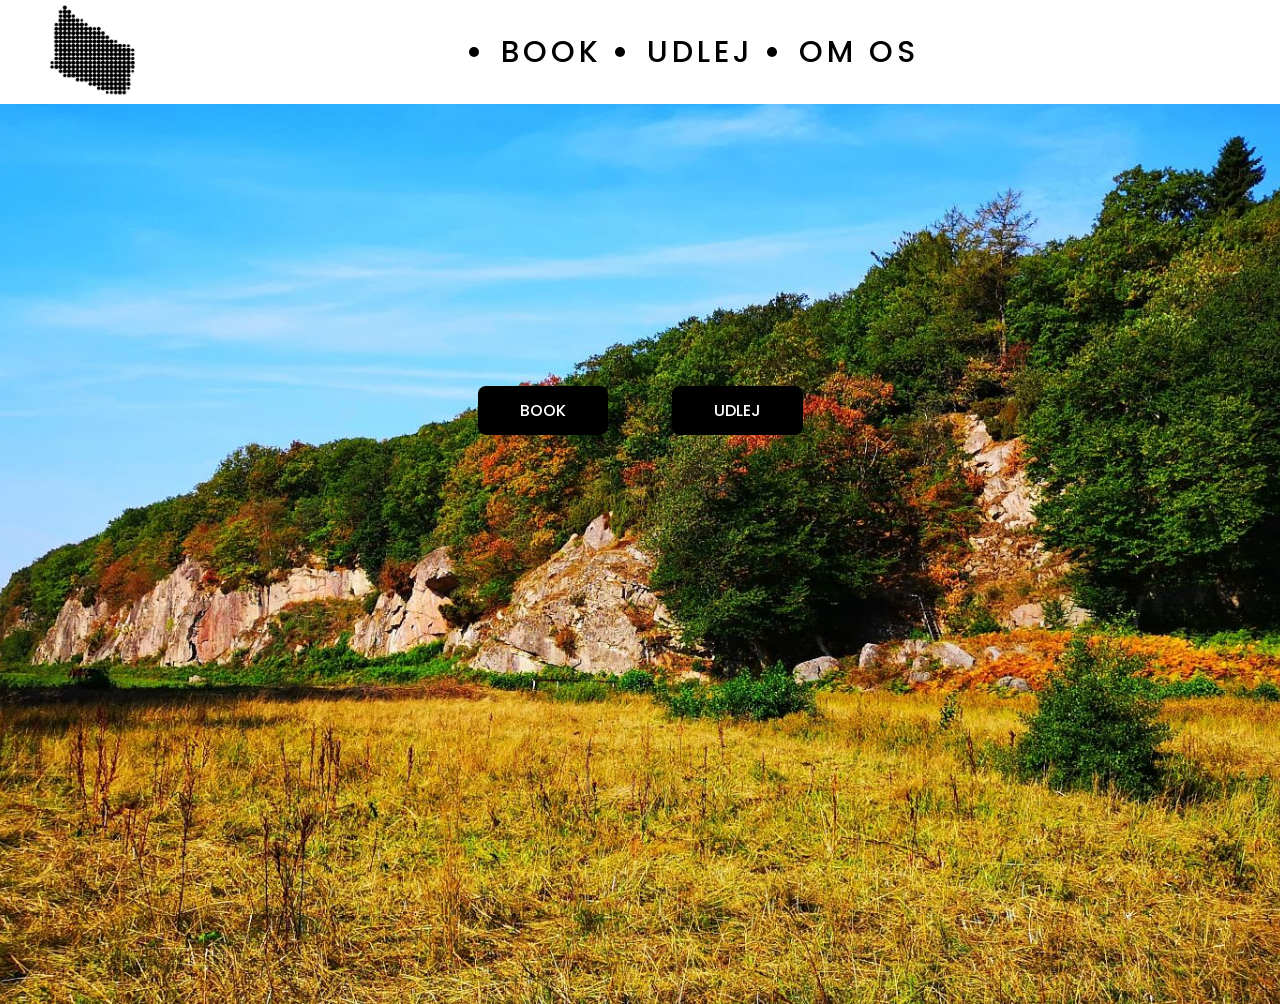
<file: index.html>
<!doctype html>
<html lang="en">
<head>
    <meta charset="UTF-8">
    <meta name="viewport" content="width=device-width, user-scalable=no, initial-scale=1.0, maximum-scale=1.0, minimum-scale=1.0">
    <meta http-equiv="X-UA-Compatible" content="ie=edge">

    <!-- Tab information -->
    <title>Homepage</title>
    <link rel="icon" type="image/bornholmLogo" href="images/bornholmlogo.png">

    <!-- Import CSS styles -->
    <link rel="stylesheet" href="css/main.css">
    <link rel="stylesheet" href="css/navbar.css">
    <link rel="stylesheet" href="css/frontpagemain.css">

</head>


<body style="background-color: white">
    <!-- Navigation Bar -->
    <header>
        <div class="navbar">
            <a href="index.html">
                <img src="images/bornholmlogo.png" alt="Homepage" title="Home">
            </a>
            <ul>
                <li><a href="Book.html">BOOK</a></li>
                <li><a href="Udlej.html">UDLEJ</a></li>
                <li><a href="About.html">OM OS</a></li>
            </ul>
        </div>
    </header>

    <div class="FrontPageMain background">
        <ul>
            <li>
                <button onclick="window.location.href='Book.html'">BOOK</button>
            </li>
            <li>
                <button onclick="window.location.href='Udlej.html'">UDLEJ</button>
            </li>
        </ul>
    </div>

<footer>

</footer>
</body>
</html>
</file>
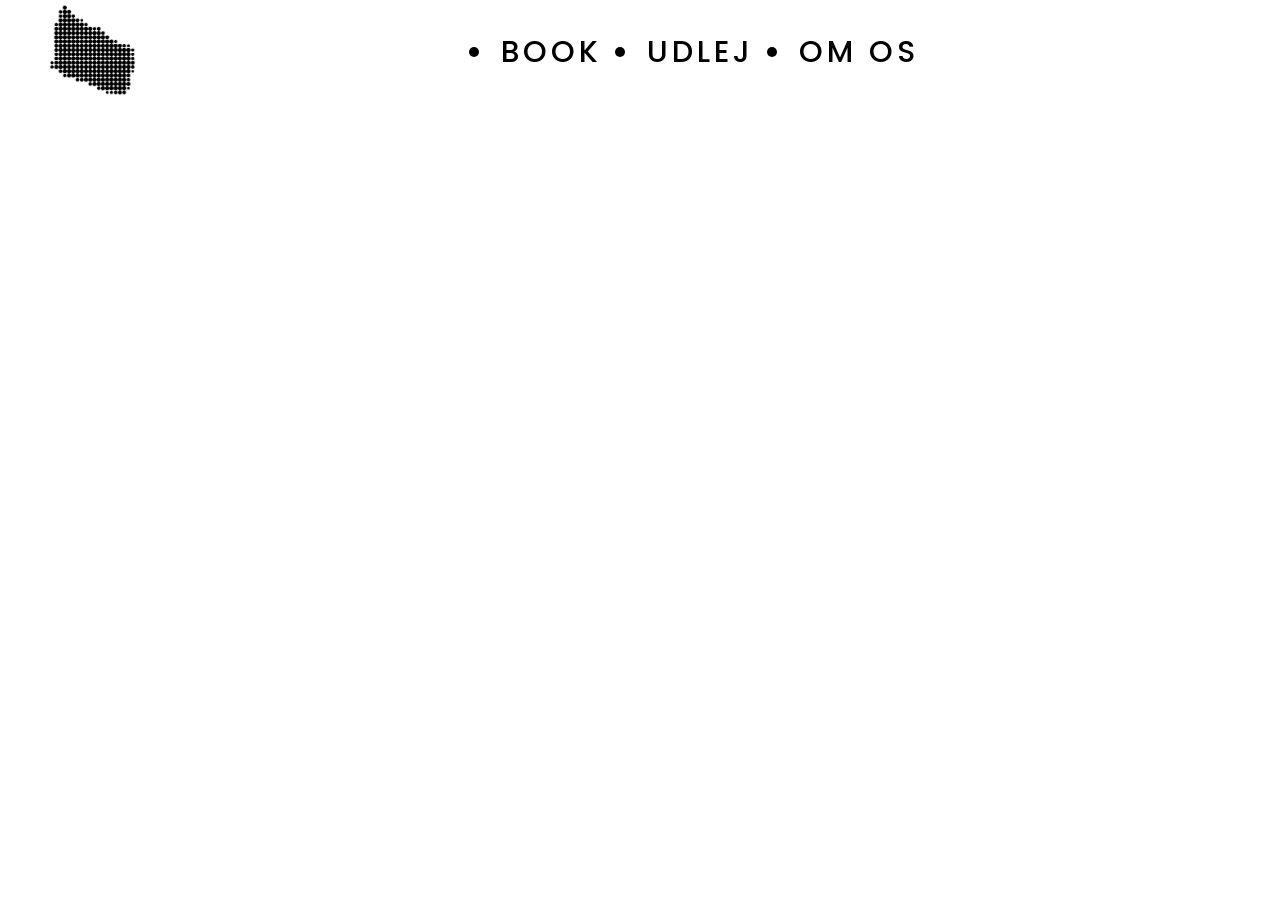
<file: About.html>
<!doctype html>
<html lang="en">
<head>
    <meta charset="UTF-8">
    <meta name="viewport"
          content="width=device-width, user-scalable=no, initial-scale=1.0, maximum-scale=1.0, minimum-scale=1.0">
    <meta http-equiv="X-UA-Compatible" content="ie=edge">
    <title>Om Os</title>
    <link rel="icon" type="image/bornholmLogo" href="images/bornholmlogo.png">

    <!-- Import CSS styles -->
    <link rel="stylesheet" href="css/main.css">
    <link rel="stylesheet" href="css/navbar.css">
    <link rel="stylesheet" href="css/frontpagemain.css">

</head>


<body style="background-color: white">
<!-- Navigation Bar -->
    <header>
        <div class="navbar">
            <a href="index.html">
                <img src="images/bornholmlogo.png" alt="Homepage" title="Home">
            </a>
            <ul>
                <li><a href="Book.html">BOOK</a></li>
                <li><a href="Udlej.html">UDLEJ</a></li>
                <li><a href="About.html">OM OS</a></li>
            </ul>
        </div>
    </header>


</body>
</html>
</file>
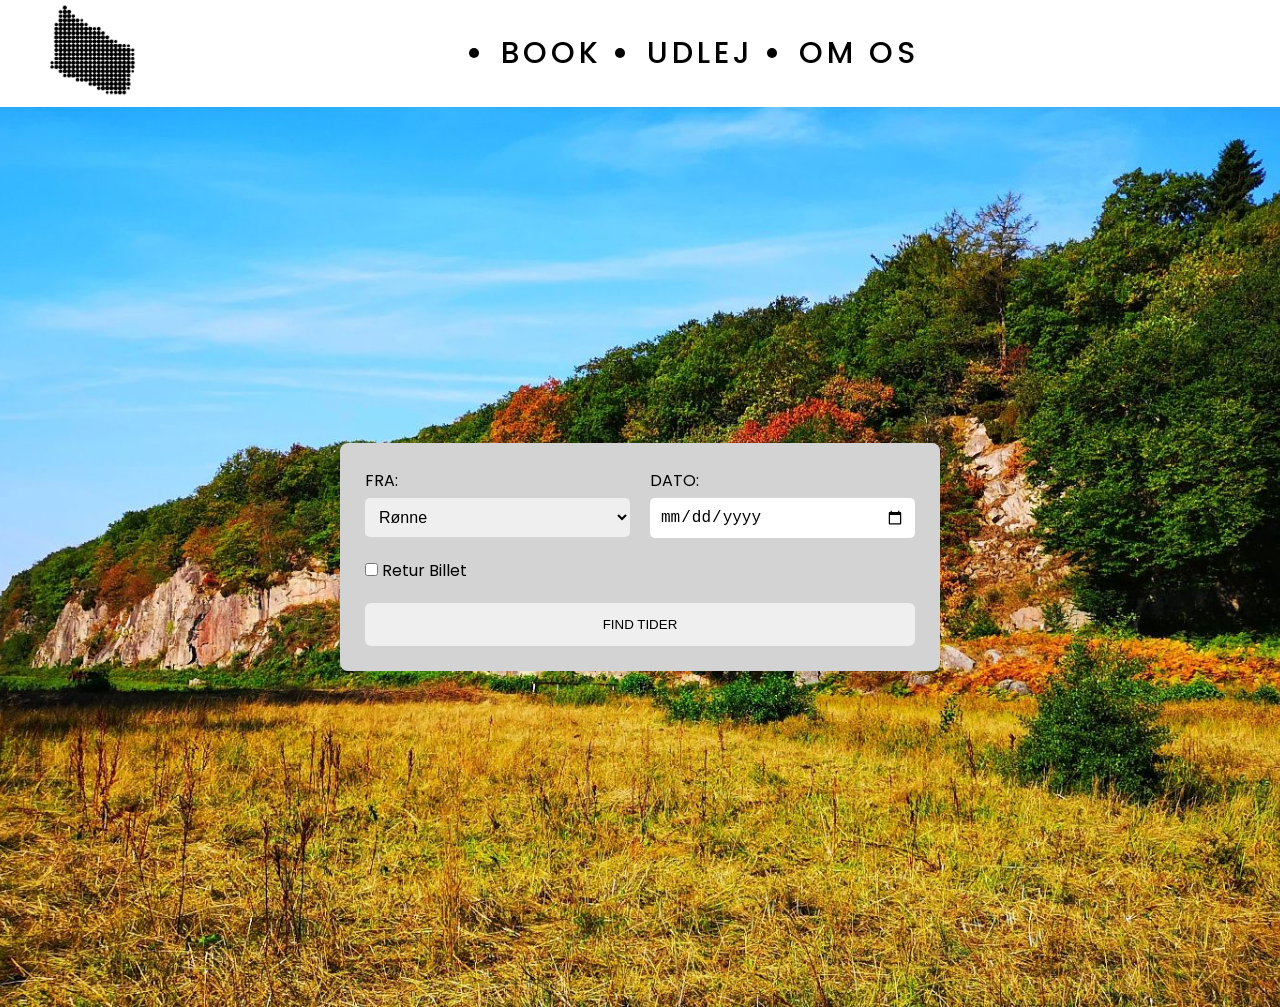
<file: Book.html>
<!doctype html>
<html lang="en">
<head>
    <meta charset="UTF-8">
    <meta name="viewport"
          content="width=device-width, user-scalable=no, initial-scale=1.0, maximum-scale=1.0, minimum-scale=1.0">
    <meta http-equiv="X-UA-Compatible" content="ie=edge">
    <title>Booking</title>
    <link rel="icon" type="image/bornholmLogo" href="images/bornholmlogo.png">

    <!-- Import CSS styles -->
    <link rel="stylesheet" href="css/main.css">
    <link rel="stylesheet" href="css/navbar.css">
    <link rel="stylesheet" href="css/frontpagemain.css">
    <link rel="stylesheet" href="css/bookUdlej.css">

</head>


<body style="background-color: white">
<!-- Navigation Bar -->
    <header>
        <div class="navbar">
            <a href="index.html">
                <img src="images/bornholmlogo.png" alt="Homepage" title="Home">
            </a>
            <ul>
                <li><a href="Book.html">BOOK</a></li>
                <li><a href="Udlej.html">UDLEJ</a></li>
                <li><a href="About.html">OM OS</a></li>
            </ul>
        </div>
    </header>

    <div class="booking-container background">

        <form class="booking-form" action="BookingAffirm.html">

            <!-- FRA -->
            <div class="form-group">
                <label for="from">FRA:</label>
                <select id="from" name="from">
                    <option>Rønne</option>
                    <option>Åkirkeby</option>
                    <option>Gudhjem</option>
                    <option>Nexø</option>
                    <option>Svanneke</option>
                    <option>Allinge</option>
                    <option>Tejn</option>
                </select>
            </div>

            <!-- DATO -->
            <div class="form-group">
                <label for="date">DATO:</label>
                <input type="date" id="date" name="date" required>
            </div>


            <!-- TUR/RETUR -->
            <div class="form-group checkbox-group">
                <label>
                    <input type="checkbox" name="return">
                    Retur Billet
                </label>
            </div>

            <button type="submit" class="book-btn">
                FIND TIDER
            </button>
        </form>

    </div>
</body>
</html>
</file>
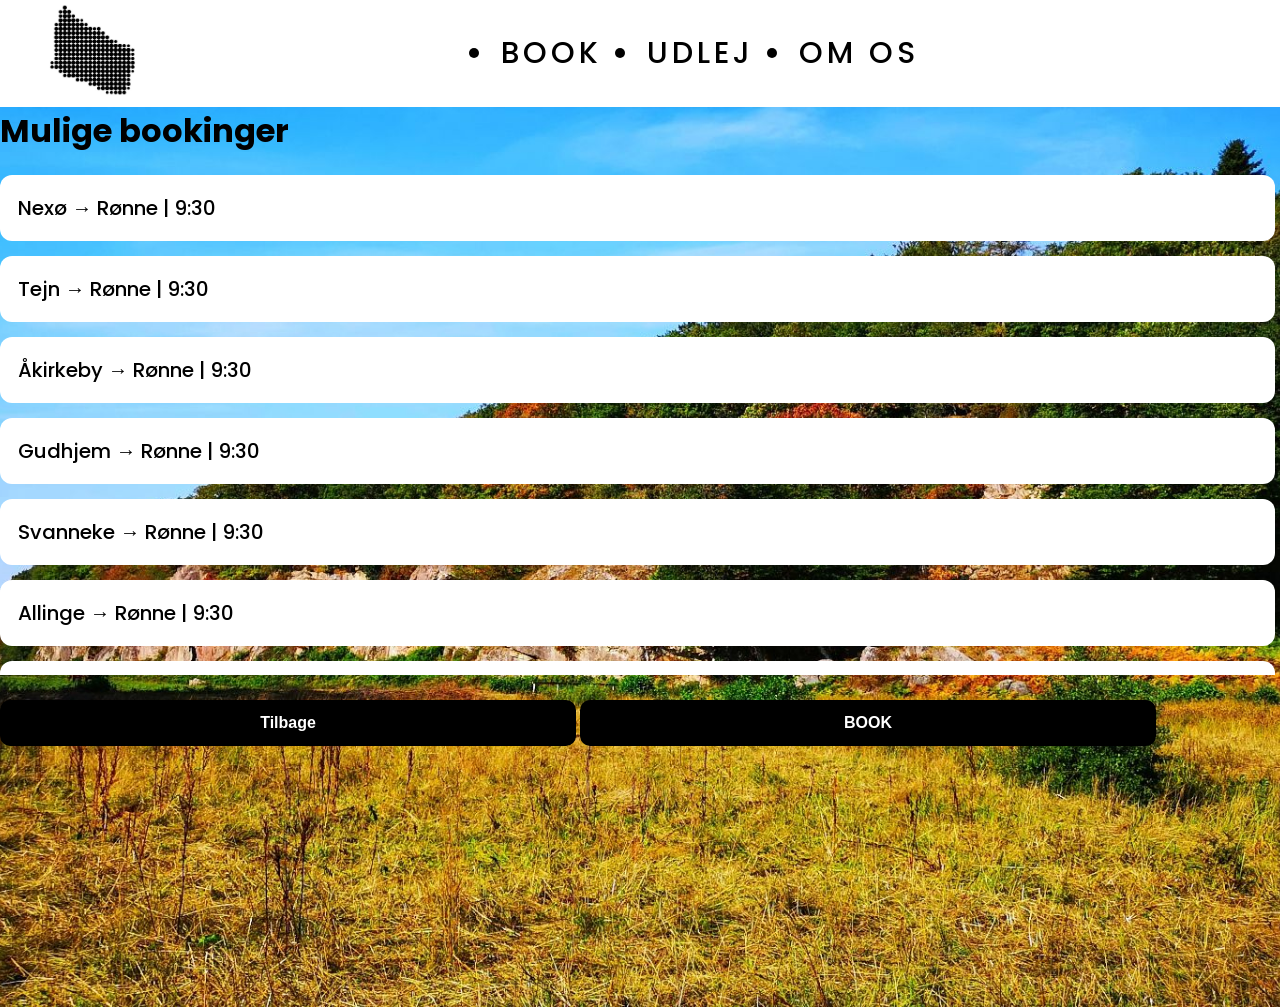
<file: BookingAffirm.html>
<!doctype html>
<html lang="en">
<head>
    <meta charset="UTF-8">
    <meta name="viewport"
          content="width=device-width, user-scalable=no, initial-scale=1.0, maximum-scale=1.0, minimum-scale=1.0">
    <meta http-equiv="X-UA-Compatible" content="ie=edge">
    <title>Booking</title>
    <link rel="icon" type="image/bornholmLogo" href="images/bornholmlogo.png">

    <!-- Import CSS styles -->
    <link rel="stylesheet" href="css/main.css">
    <link rel="stylesheet" href="css/navbar.css">
    <link rel="stylesheet" href="css/frontpagemain.css">
    <link rel="stylesheet" href="css/affirm.css">

</head>


<body>
<!-- Navigation Bar -->
    <header>
        <div class="navbar">
            <a href="index.html">
                <img src="images/bornholmlogo.png" alt="Homepage" title="Home">
            </a>
            <ul>
                <li><a href="Book.html">BOOK</a></li>
                <li><a href="Udlej.html">UDLEJ</a></li>
                <li><a href="About.html">OM OS</a></li>
            </ul>
        </div>
    </header>
<div class="background">
    <div class="affirm-wrapper">

        <h1 class="title">Mulige bookinger</h1>

        <div class="scroll-container">
            <div class="card">Nexø → Rønne | 9:30</div>
            <div class="card">Tejn → Rønne | 9:30</div>
            <div class="card">Åkirkeby → Rønne | 9:30</div>
            <div class="card">Gudhjem → Rønne | 9:30</div>
            <div class="card">Svanneke → Rønne | 9:30</div>
            <div class="card">Allinge → Rønne | 9:30</div>
            <div class="card">Nexø → Rønne | 9:30</div>
            <div class="card">Tejn → Rønne | 9:30</div>
            <div class="card">Åkirkeby → Rønne | 9:30</div>
            <div class="card">Gudhjem → Rønne | 9:30</div>
            <div class="card">Svanneke → Rønne | 9:30</div>
            <div class="card">Allinge → Rønne | 9:30</div>
        </div>

        <button onclick="window.location.href='Book.html'">
            Tilbage
        </button>
        <button onclick="window.location.href='index.html'">
            BOOK
        </button>

    </div>
</div>

</body>
</html>
</file>
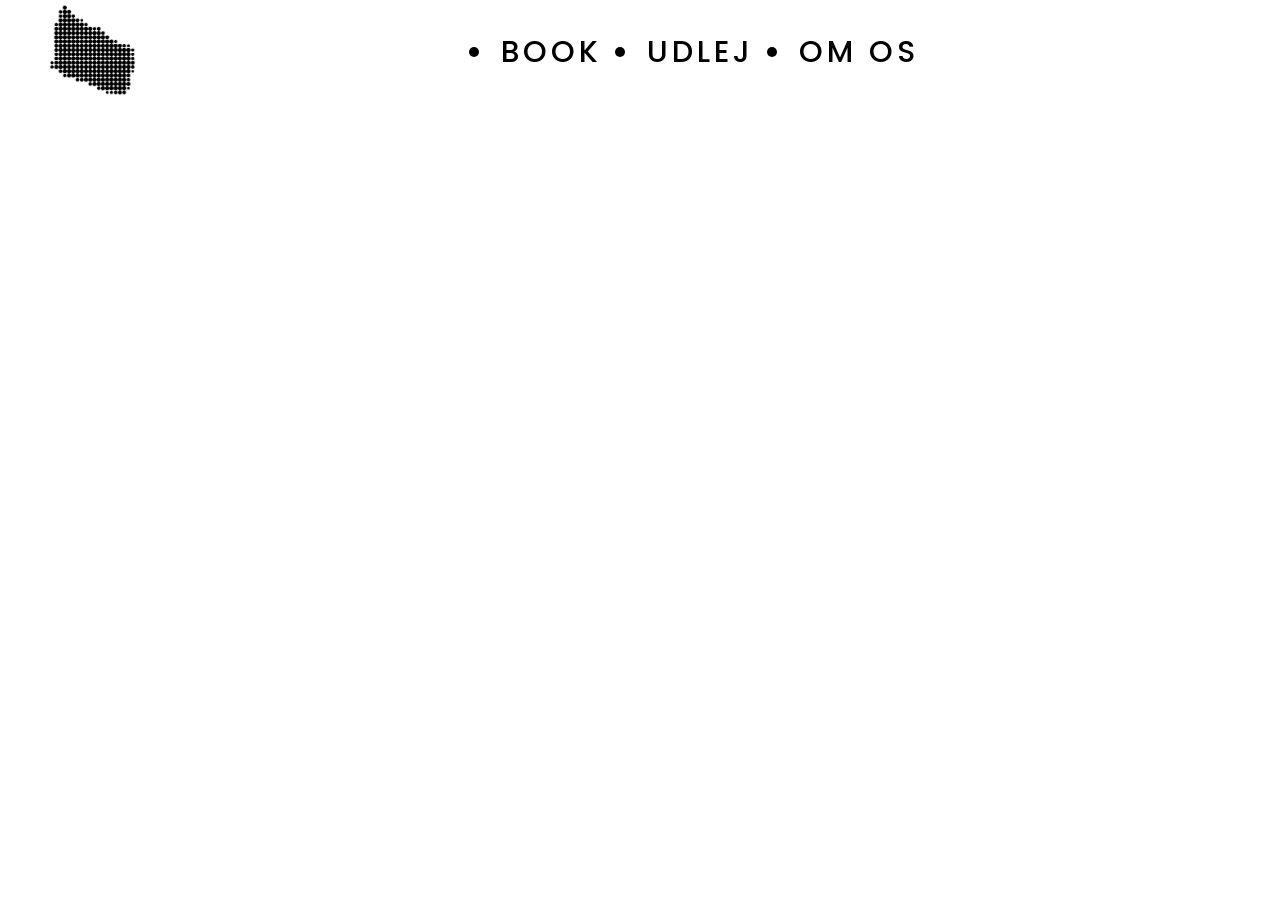
<file: Udlej.html>
<!doctype html>
<html lang="en">
<head>
    <meta charset="UTF-8">
    <meta name="viewport"
          content="width=device-width, user-scalable=no, initial-scale=1.0, maximum-scale=1.0, minimum-scale=1.0">
    <meta http-equiv="X-UA-Compatible" content="ie=edge">
    <title>Udlej</title>
    <link rel="icon" type="image/bornholmLogo" href="images/bornholmlogo.png">

    <!-- Import CSS styles -->
    <link rel="stylesheet" href="css/main.css">
    <link rel="stylesheet" href="css/navbar.css">
    <link rel="stylesheet" href="css/frontpagemain.css">

</head>


<body style="background-color: white">
<!-- Navigation Bar -->
    <header>
        <div class="navbar">
            <a href="index.html">
                <img src="images/bornholmlogo.png" alt="Homepage" title="Home">
            </a>
            <ul>
                <li><a href="Book.html">BOOK</a></li>
                <li><a href="Udlej.html">UDLEJ</a></li>
                <li><a href="About.html">OM OS</a></li>
            </ul>
        </div>
    </header>

</body>
</html>
</file>
<file: css/main.css>
@import url('https://fonts.googleapis.com/css2?family=DM+Serif+Display:ital@0;1&family=Poppins:ital,wght@0,100;0,200;0,300;0,400;0,500;0,600;0,700;0,800;0,900;1,100;1,200;1,300;1,400;1,500;1,600;1,700;1,800;1,900&display=swap');

* {
    margin: 0;
    padding: 0;
    box-sizing: border-box;
}
</file>
<file: css/navbar.css>
body {
    margin: 0;
}

.navbar {
    display: grid;
    grid-template-columns: auto 1fr;
    justify-content: space-between;
    align-items: center;

    padding: 0 30px;
    width: 100%;
    box-sizing: border-box;
    transition: 0.3s;
}

.navbar img {
    cursor: pointer;
    height: 80px;
    padding-right: 15px;
}

.navbar ul {
    display: flex;
    justify-content: center;
    font-family: "Poppins", serif;
    font-size: 20px;
    font-style: normal;
    font-weight: 500;
    line-height: normal;
    letter-spacing: 4px;
    gap: 30px;
}

.navbar ul li a {
    text-decoration: none;
    color: black;
    padding: 5px 5px;
    transition: 0.3s;
    white-space: nowrap;
}

.navbar ul li a:hover {
    background-color: lightgray;
    border-radius: 5px;
}

@media (min-width: 600px) {
    .navbar ul {
        font-size: 25px;
        gap: 35px;
    }

    .navbar img {
        height: 90px;
    }

}
@media (min-width: 900px) {
    .navbar ul {
        font-size: 30px;
        gap: 35px;
    }
    .navbar img {
        height: 100px;
    }

}
</file>
<file: css/frontpagemain.css>
.FrontPageMain {
    padding: 250px;
    transition: 0.3s;
}

.background {
    background-image: url(../images/bornholm.png);
    background-size: cover;
    background-position: center;
    background-repeat: no-repeat;
    height: 100vh;
}

.FrontPageMain ul {
    display: flex;
    justify-content: center;
    gap: 4rem;
}

.FrontPageMain ul li {
    justify-content: space-between;
    list-style: none;
}

.FrontPageMain ul li button {
    font-family: "Poppins", serif;
    font-weight: 500;
    font-size: 16px;
    background-color: #000000;
    color: #ffffff;
    border: none;
    margin-top: 32px;
    padding: 12px 42px;
    border-radius: 8px;
    cursor: pointer;
    transition: 0.3s;
}

.FrontPageMain ul li button:hover {
    background-color: lightgray;
    color: #000000;
}

@media (min-width: 768px) {

}
</file>
<file: css/bookUdlej.css>
body {
    margin: 0;
    font-family: "Poppins", serif;
    background-color: white;
}

.booking-container {
    padding: 20px;
}

.booking-form {
    background-color: lightgray;
    padding: 25px;
    border-radius: 8px;

    display: grid;
    gap: 20px;
}

.form-group {
    display: flex;
    flex-direction: column;
    gap: 5px;
}

select, input[type=date] {
    padding: 10px;
    border: none;
    border-radius: 5px;
    font-size: 16px;
}

.checkbox-group {
    flex-direction: row;
    align-items: center;
    gap: 10px;
}

.book-btn {
    padding: 14px;
    border: none;
    border-radius: 6px;
    font-weight: 500;
    cursor: pointer;
}

.book-btn:hover {
    background-color: grey;
}

@media (min-width: 768px) {
    .booking-container {
        display: flex;
        justify-content: center;
        align-items: center;
        height: 100vh;
    }

    .booking-form {
        width: 600px;

        grid-template-columns: 1fr 1fr;
    }

    .checkbox-group, .book-btn {
        grid-column: span 2;
    }

}
</file>
<file: css/affirm.css>
body {
    margin: 0;
    font-family: "Poppins", sans-serif;
}

.wrapper {
    padding: 20px;
    text-align: center;
}

h1 {
    align-items: center;
    margin-bottom: 20px;
    font-size: 24px;
    animation: fadeDown 0.8s ease forwards;
}

.scroll-container {
    display: flex;
    flex-direction: column;
    gap: 15px;

    max-height: 400px;
    overflow-y: auto;
    padding-right: 5px;
}

.scroll-container::-webkit-scrollbar {
    width: 6px;
}

.scroll-container::-webkit-scrollbar-thumb {
    background: rgba(255,255,255,0.4);
    border-radius: 10px;
}


.card {
    background: white;
    color: black;
    padding: 18px;
    border-radius: 12px;
    font-size: 18px;
    font-weight: 500;
    cursor: pointer;

    opacity: 0;
    transform: translateY(30px);
    animation: fadeUp 0.6s ease forwards;
}

/* Delay animation */
.card:nth-child(1) { animation-delay: 0.1s; }
.card:nth-child(2) { animation-delay: 0.2s; }
.card:nth-child(3) { animation-delay: 0.3s; }
.card:nth-child(4) { animation-delay: 0.4s; }
.card:nth-child(5) { animation-delay: 0.5s; }
.card:nth-child(6) { animation-delay: 0.6s; }

.card:hover {
    transform: translateY(-4px);
    background-color: lightgray;
}

/* Selected state */
.card.selected {
    background: black;
    color: white;
    transform: scale(1.03);
}

/* Button */
button {
    margin-top: 25px;
    padding: 14px;
    width: 100%;
    border: none;
    border-radius: 10px;
    font-size: 16px;
    font-weight: 600;
    background: black;
    color: white;
    cursor: pointer;
    transition: 0.3s;
}

button:disabled {
    background: #999;
    cursor: not-allowed;
}

button:hover:not(:disabled) {
    background: #333;
}


@keyframes fadeUp {
    from {
        opacity: 0;
        transform: translateY(30px);
    }
    to {
        opacity: 1;
        transform: translateY(0);
    }
}

@keyframes fadeDown {
    from {
        opacity: 0;
        transform: translateY(-20px);
    }
    to {
        opacity: 1;
        transform: translateY(0);
    }
}

@media (min-width: 768px) {

    .wrapper {
        max-width: 600px;
        margin: auto;
        padding-top: 60px;
    }

    h1 {
        font-size: 32px;
    }

    .scroll-container {
        max-height: 500px;
    }

    .card {
        font-size: 20px;
    }

    button {
        width: 45%;
    }
}
</file>
